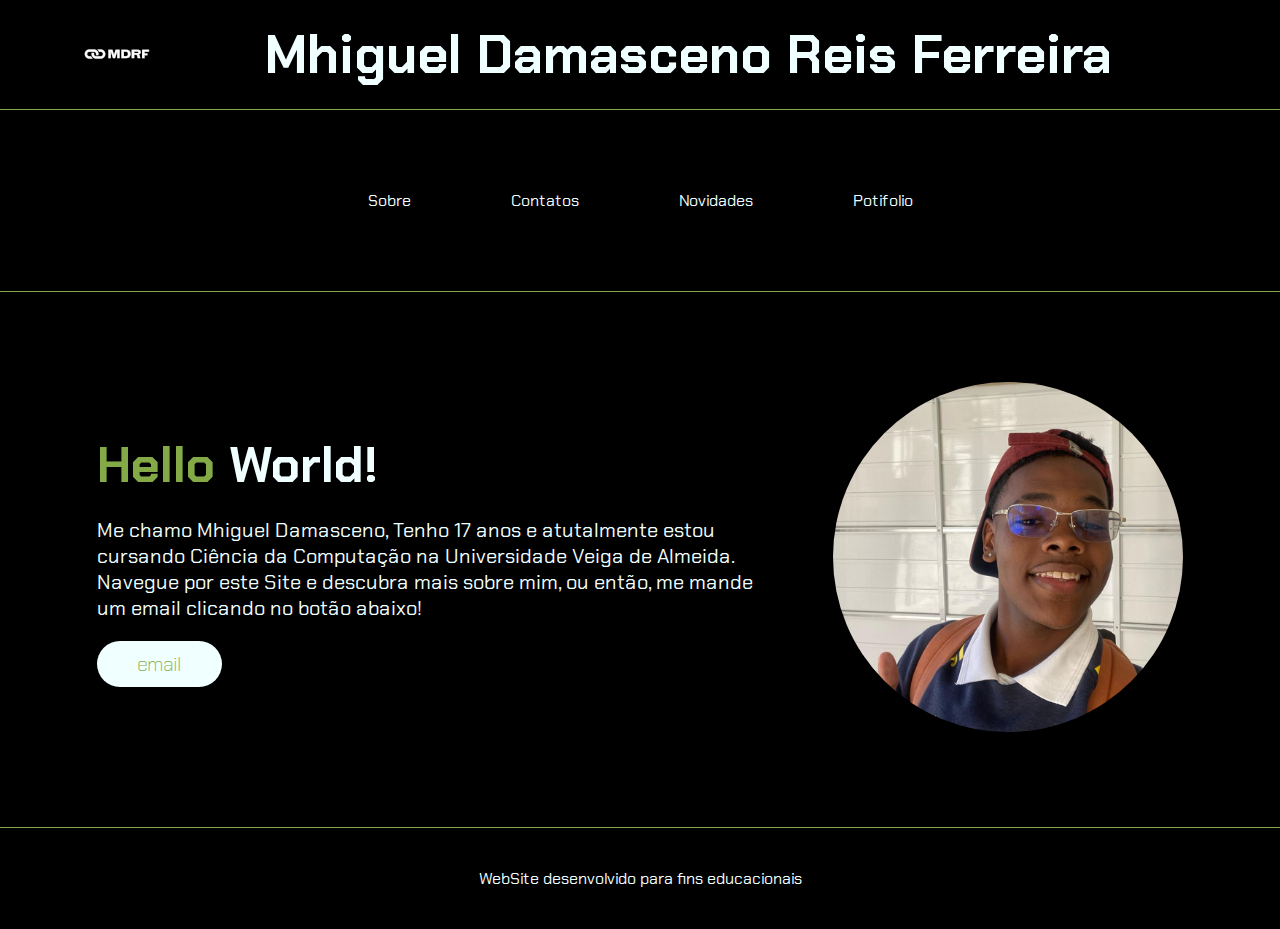
<file: html/index.html>
<!DOCTYPE html>
<html lang="pt-br">
<head>
    <meta charset="UTF-8">
    <meta name="viewport" content="width=device-width, initial-scale=1.0">
    <link rel="preconnect" href="https://fonts.googleapis.com">
<link rel="preconnect" href="https://fonts.gstatic.com" crossorigin>
<link href="https://fonts.googleapis.com/css2?family=Chakra+Petch:ital,wght@0,300;0,400;0,500;0,600;0,700;1,300;1,400;1,500;1,600;1,700&display=swap" rel="stylesheet">
    <link rel="stylesheet" href="css's/index.css">
    <link rel="shortcut icon" href="images/favicon_io/android-chrome-192x192.png" type="image/x-icon">
    <title>mdrf.io</title> 
</head>
<body>
    <header>
            <div class="interface">
                <div class="logo">
                    <a href="index.html" class="logo"> 
                        <img src="images/logo.png" alt="MDRF">
                    </a>
                </div>
                <div class="escrita"><h1>Mhiguel Damasceno Reis Ferreira</h1></div>
            </div>
    </header>
            
            <nav>  
                <ul>
                    <li>
                        <a href="sobre.html" target="_blank">Sobre</a>
                    </li>                    
                    <li>
                        <a href="contatos.html" target="_blank">Contatos</a>
                    </li>                    
                    <li>
                        <a href="novidades.html" target="_blank">Novidades</a>
                    </li>
                    <li>
                        <a href="portifolio.html" target="_blank">Potifolio</a>
                    </li>
                </ul>
            </nav> 

    
    <main>
       <section class="topo-site">
            <div class="interface2">
                <div class="flex">
                    <div class="txt-site">
                        <h1 class="titulo"> <span>Hello</span> World! </h1>
                        <p>Me chamo Mhiguel Damasceno, Tenho 17 anos e atutalmente estou cursando Ciência da Computação na Universidade Veiga de Almeida. Navegue por este Site e descubra mais sobre mim, ou então, me mande um email clicando no botão abaixo!</p>

                        <div class="mdrf-botao">
                            <a href="mailto:mhiguel.damas@gmail.com" class="mdrf-botao">
                                <button>email</button>
                            </a>
                        </div>
                    </div>

                    <div class="img-site">
                        <img src="images/perfil.png.jpg" alt="foto">
                    </div>
                </div>
            </div>
       </section>
    </main>
    
    <footer>
        <section class="rodape">
            <div class="txt-footer">
                <p>WebSite desenvolvido para fins educacionais</p>
            </div>
        </section>
</footer>
</body>
</html>
</file>
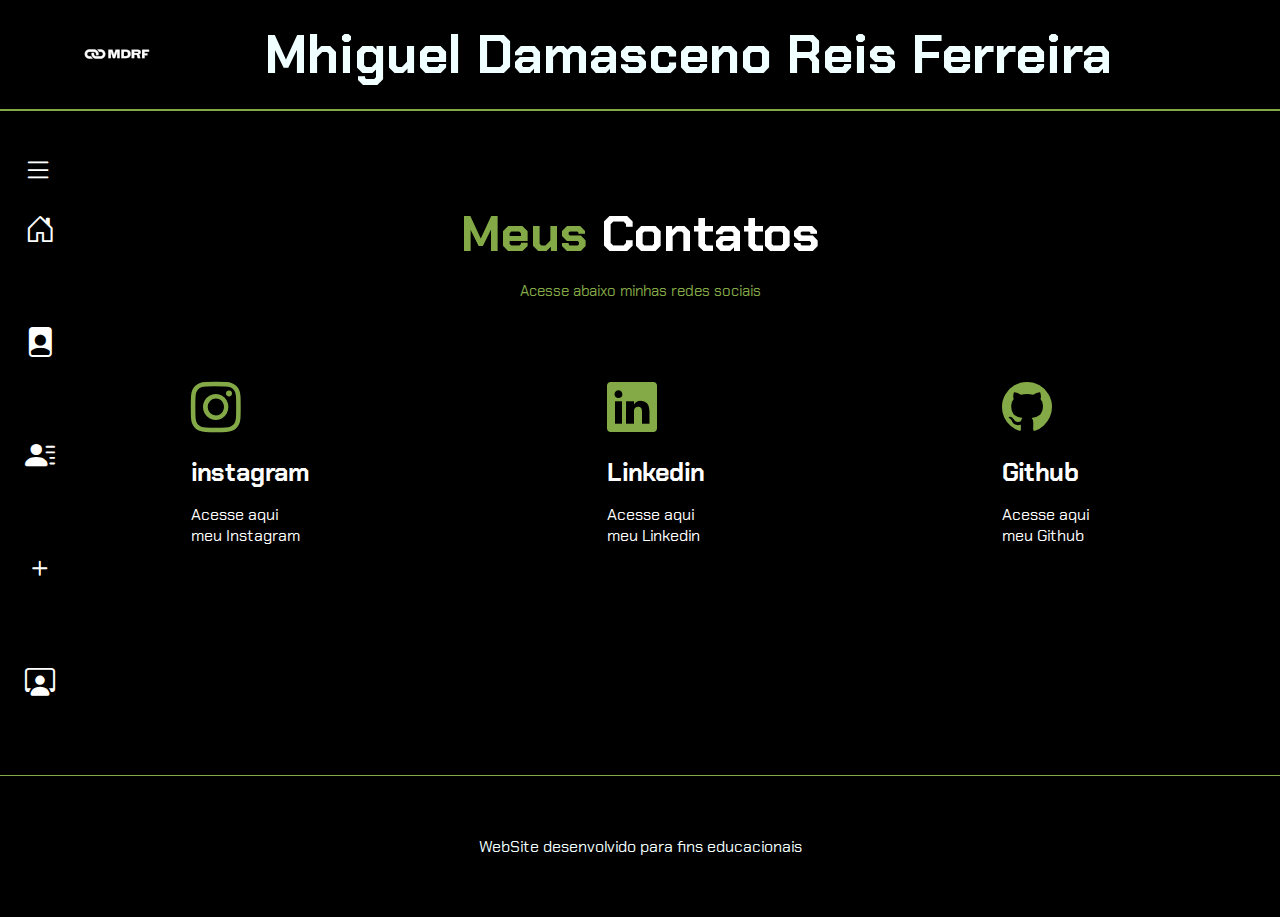
<file: html/contatos.html>
<!DOCTYPE html>
<html lang="pt-br">
<head>
    <meta charset="UTF-8">
    <meta name="viewport" content="width=device-width, initial-scale=1.0">
    <link rel="stylesheet" href="css's/pages.css">
    <link rel="preconnect" href="https://fonts.gstatic.com" crossorigin>
<link href="https://fonts.googleapis.com/css2?family=Chakra+Petch:ital,wght@0,300;0,400;0,500;0,600;0,700;1,300;1,400;1,500;1,600;1,700&display=swap" rel="stylesheet">
<link rel="stylesheet" href="https://cdn.jsdelivr.net/npm/bootstrap-icons@1.11.3/font/bootstrap-icons.min.css">
    <title>contacts</title>
</head>
<body>
    <header>
        <div class="interface">
            <div class="logo">
                <a href="index.html" class="logo"> 
                    <img src="images/logo.png" alt="MDRF">
                </a>
            </div>
            <div class="escrita"><h1>Mhiguel Damasceno Reis Ferreira</h1></div>
        </div>
</header>

<nav>
    <nav class="menu-lateral">

        <div class="mdrf-expandir">
            <i class="bi bi-list" id="mdrf-exp"></i>
        </div>

            <ul>
                <li class="item-menu ativo">
                    <a href="index.html">
                        <span class="icon"><i class="bi bi-house-door"></i></span>
                        <span class="txt-link"><p>Home</p></span>
                    </a>
                </li>
                <li class="item-menu">
                    <a href="sobre.html">
                        <span class="icon"><i class="bi bi-file-person-fill"></i></span>
                        <span class="txt-link">sobre</span>
                    </a>                
                    <li class="item-menu">
                        <a href="contatos.html">
                            <span class="icon"><i class="bi bi-person-lines-fill"></i></span>
                            <span class="txt-link">Contatos</span>
                        </a>
                </li>
                <li class="item-menu">
                    <a href="novidades.html">
                        <span class="icon"><i class="bi bi-plus"></i></span>
                        <span class="txt-link">Novidades</span>
                    </a>
                </li>
                <li class="item-menu">
                    <a href="portifolio.html">
                        <span class="icon"><i class="bi bi-person-workspace"></i></span>
                        <span class="txt-link">portifolio</span>
                    </a>
                </li>
            </ul>
    </nav>
</nav>

<main>
    <section class="topo-site"> 
            <div class="interface2"> 
                <h1 class="titulo"> <span>  Meus  </span>   Contatos </h1>
                <p class="paragrafo"> Acesse abaixo minhas redes sociais</p>
                <div class="icones"> 
                    
                        <a href="https://www.instagram.com/mhiguelzin/" target="_blank">
                            <div class="itens-box">
                                    <i class="bi bi-instagram"></i>
                                    <h2>instagram</h2>
                                    <p>Acesse aqui <br> meu Instagram</p>
                                
                            </div>
                        </a>

                        <a href="https://www.linkedin.com/in/mhiguel-damasceno-1197a72b7/?trk=opento_sprofile_details" target="_blank">
                            <div class="itens-box">
                                <i class="bi bi-linkedin"></i>
                                <h2>Linkedin</h2>
                                <p>Acesse aqui <br>meu Linkedin</p>
                            </div>
                        </a>

                        <a href="https://github.com/Mhiguels" target="_blank">
                            <div class="itens-box">
                                <i class="bi bi-github"></i>
                                <h2>Github</h2>
                                <p>Acesse aqui <br> meu Github</p>
                            </div>
                        </a>

                    </div>
                </div>
            </div>
    </section>     
</main>

<footer>
    <section class="rodape">
        <div class="txt-footer">
            <p>WebSite desenvolvido para fins educacionais</p>
        </div>
    </section>
</footer>

<script src="sidebar.js"></script>

</body>
</html>
</file>
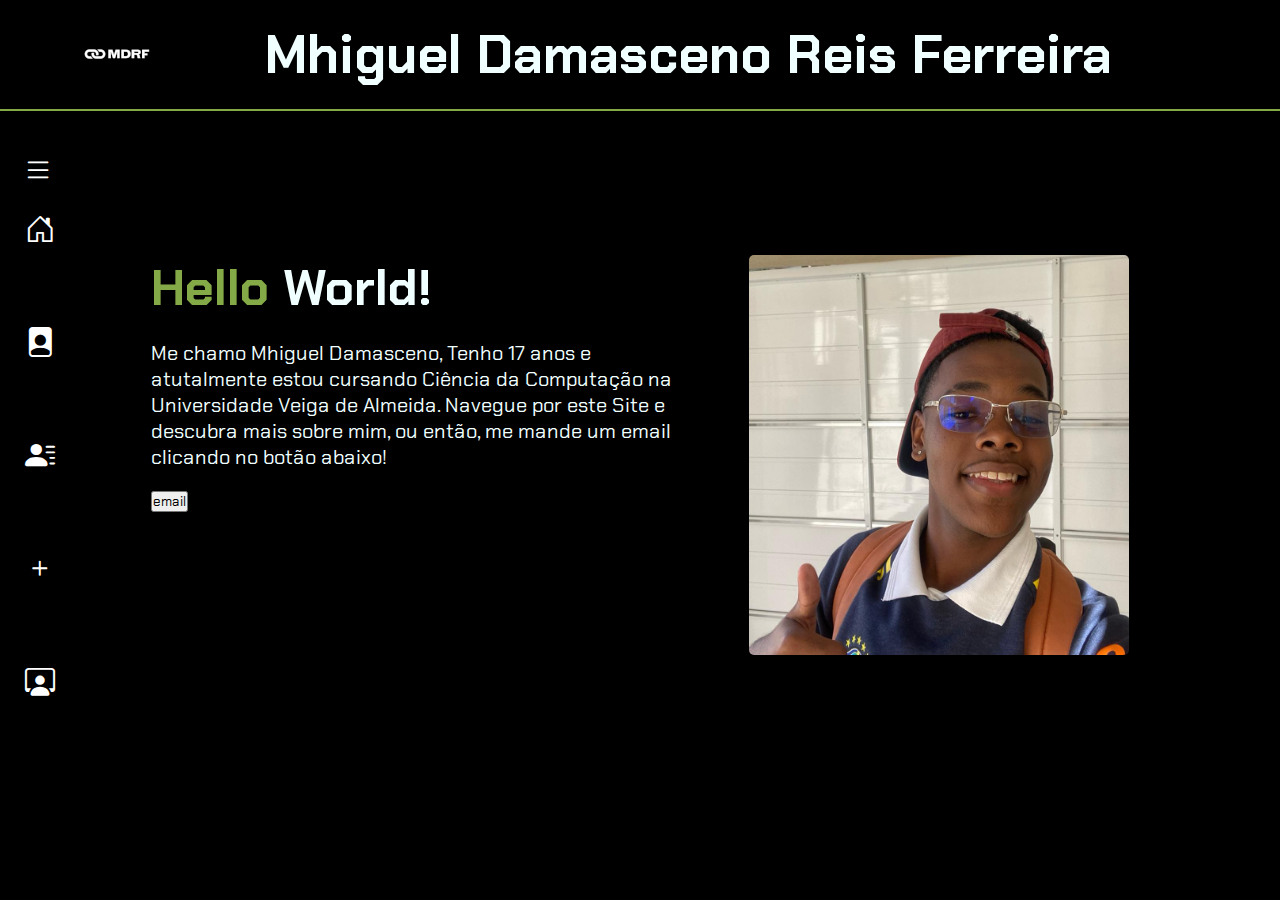
<file: html/novidades.html>
<!DOCTYPE html>
<html lang="pt-br">
<head>
    <meta charset="UTF-8">
    <meta name="viewport" content="width=device-width, initial-scale=1.0">
    <link rel="stylesheet" href="css's/pages.css">
    <link rel="preconnect" href="https://fonts.gstatic.com" crossorigin>
<link href="https://fonts.googleapis.com/css2?family=Chakra+Petch:ital,wght@0,300;0,400;0,500;0,600;0,700;1,300;1,400;1,500;1,600;1,700&display=swap" rel="stylesheet">
<link rel="stylesheet" href="https://cdn.jsdelivr.net/npm/bootstrap-icons@1.11.3/font/bootstrap-icons.min.css">
    <title>new</title>
</head>
<body>
    <header>
        <div class="interface">
            <div class="logo">
                <a href="index.html" class="logo"> 
                    <img src="images/logo.png" alt="MDRF">
                </a>
            </div>
            <div class="escrita"><h1>Mhiguel Damasceno Reis Ferreira</h1></div>
        </div>
</header>

<nav>
    <nav class="menu-lateral">

        <div class="mdrf-expandir">
            <i class="bi bi-list" id="mdrf-exp"></i>
        </div>

            <ul>
                <li class="item-menu ativo">
                    <a href="index.html">
                        <span class="icon"><i class="bi bi-house-door"></i></span>
                        <span class="txt-link"><p>Home</p></span>
                    </a>
                </li>
                <li class="item-menu">
                    <a href="sobre.html">
                        <span class="icon"><i class="bi bi-file-person-fill"></i></span>
                        <span class="txt-link">sobre</span>
                    </a>                
                    <li class="item-menu">
                        <a href="contatos.html">
                            <span class="icon"><i class="bi bi-person-lines-fill"></i></span>
                            <span class="txt-link">Contatos</span>
                        </a>
                </li>
                <li class="item-menu">
                    <a href="novidades.html">
                        <span class="icon"><i class="bi bi-plus"></i></span>
                        <span class="txt-link">Novidades</span>
                    </a>
                </li>
                <li class="item-menu">
                    <a href="portifolio.html">
                        <span class="icon"><i class="bi bi-person-workspace"></i></span>
                        <span class="txt-link">portifolio</span>
                    </a>
                </li>
            </ul>
    </nav>
</nav>

<main>
    <section class="topo-site">
        <div class="interface2">
            <div class="flex">
                <div class="txt-site">
                    <h1><span>Hello</span> World!</h1>
                    <p>Me chamo Mhiguel Damasceno, Tenho 17 anos e atutalmente estou cursando Ciência da Computação na Universidade Veiga de Almeida. Navegue por este Site e descubra mais sobre mim, ou então, me mande um email clicando no botão abaixo!</p>

                    <div class="mdrf-botao">
                        <a href="mailto:mhiguel.damas@gmail.com" class="mdrf-botao">
                            <button>email</button>
                        </a>
                    </div>
                </div>

                <div class="img-site">
                    <img src="images/perfil.png.jpg" alt="foto">
                </div>
            </div>
        </div>
   </section>
</main>



<script src="sidebar.js"></script>

</body>
</html>
</file>
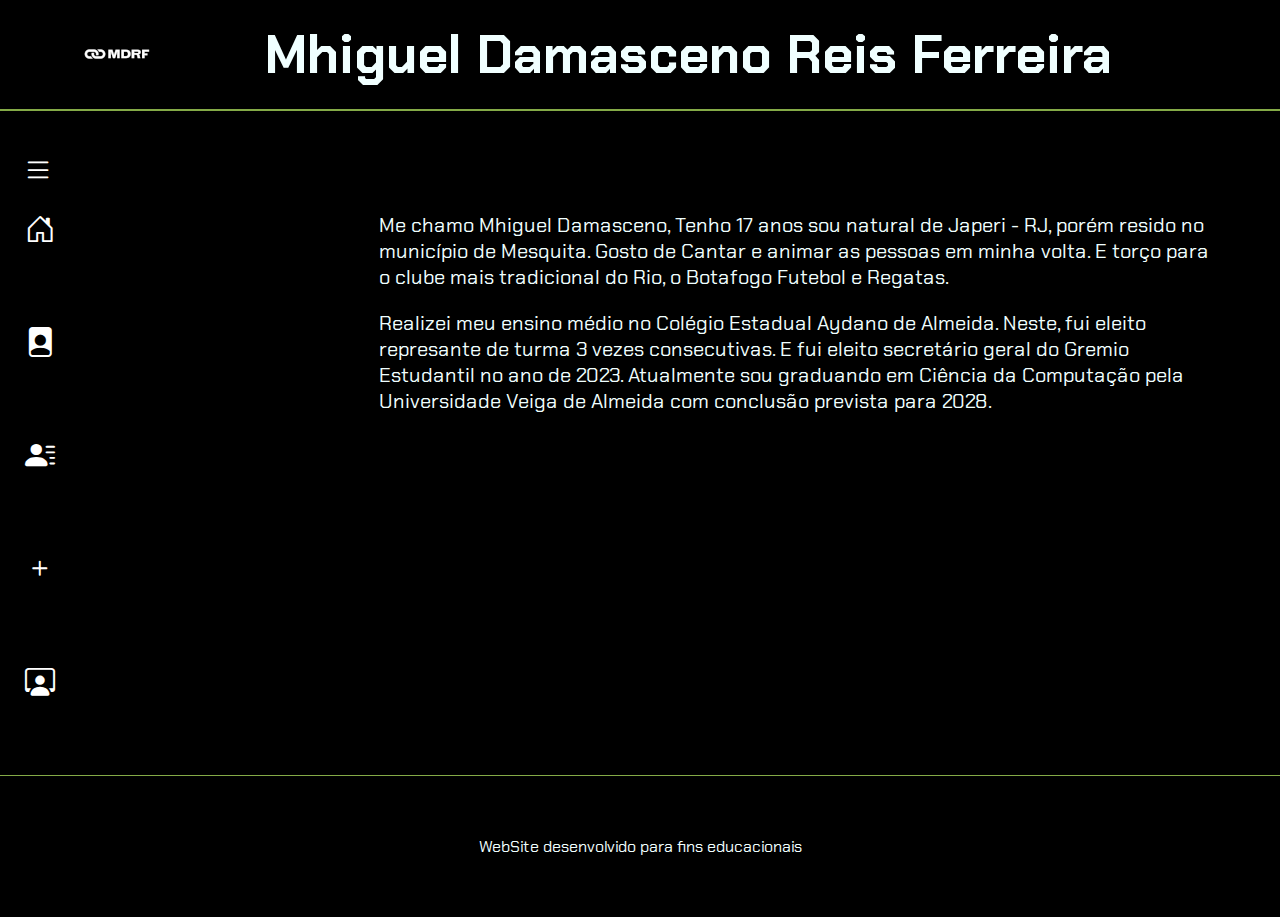
<file: html/portifolio.html>
<!DOCTYPE html>
<html lang="pt-br">
<head>
    <meta charset="UTF-8">
    <meta name="viewport" content="width=device-width, initial-scale=1.0">
    <link rel="stylesheet" href="css's/pages.css">
    <link rel="preconnect" href="https://fonts.gstatic.com" crossorigin>
<link href="https://fonts.googleapis.com/css2?family=Chakra+Petch:ital,wght@0,300;0,400;0,500;0,600;0,700;1,300;1,400;1,500;1,600;1,700&display=swap" rel="stylesheet">
<link rel="stylesheet" href="https://cdn.jsdelivr.net/npm/bootstrap-icons@1.11.3/font/bootstrap-icons.min.css">
    <title>projects</title>
</head>
<body>
    <header>
        <div class="interface">
            <div class="logo">
                <a href="index.html" class="logo"> 
                    <img src="images/logo.png" alt="MDRF">
                </a>
            </div>
            <div class="escrita"><h1>Mhiguel Damasceno Reis Ferreira</h1></div>
        </div>
</header>

<nav>
    <nav class="menu-lateral">

        <div class="mdrf-expandir">
            <i class="bi bi-list" id="mdrf-exp"></i>
        </div>

            <ul>
                <li class="item-menu ativo">
                    <a href="index.html">
                        <span class="icon"><i class="bi bi-house-door"></i></span>
                        <span class="txt-link"><p>Home</p></span>
                    </a>
                </li>
                <li class="item-menu">
                    <a href="sobre.html">
                        <span class="icon"><i class="bi bi-file-person-fill"></i></span>
                        <span class="txt-link">sobre</span>
                    </a>                
                    <li class="item-menu">
                        <a href="contatos.html">
                            <span class="icon"><i class="bi bi-person-lines-fill"></i></span>
                            <span class="txt-link">Contatos</span>
                        </a>
                </li>
                <li class="item-menu">
                    <a href="novidades.html">
                        <span class="icon"><i class="bi bi-plus"></i></span>
                        <span class="txt-link">Novidades</span>
                    </a>
                </li>
                <li class="item-menu">
                    <a href="portifolio.html">
                        <span class="icon"><i class="bi bi-person-workspace"></i></span>
                        <span class="txt-link">portifolio</span>
                    </a>
                </li>
            </ul>
    </nav>
</nav>

<main>
    se
    <section class="icones">
        <div class="interface">
            <h1><span>Meus</span> Projetos</h1>
                <div class="flex">
                    <div class="itens-box">
                        <i class="bi bi-file-earmark-code-fill"></i>
                        <h2>Projetos</h2>
                        <p>Ainda não há projetos disponiveis</p>
                    </div>

                    <div class="txt-site">
                        <p>Me chamo Mhiguel Damasceno, Tenho 17 anos sou natural de Japeri - RJ, porém resido no município de Mesquita. Gosto de Cantar e animar as pessoas em minha volta. E torço para o clube mais tradicional do Rio, o Botafogo Futebol e Regatas.</p> 
                        <p>Realizei meu ensino médio no Colégio Estadual Aydano de Almeida. Neste, fui eleito represante de turma 3 vezes consecutivas. E fui eleito secretário geral do Gremio Estudantil no ano de 2023. Atualmente sou graduando em Ciência da Computação pela Universidade Veiga de Almeida com conclusão prevista para 2028.</p>
                    </div>
                </div>
    </section>     
</main>

<footer>
    <section class="rodape">
        <div class="txt-footer">
            <p>WebSite desenvolvido para fins educacionais</p>
        </div>
    </section>
</footer>


<script src="sidebar.js"></script>
</body>
</html>
</file>
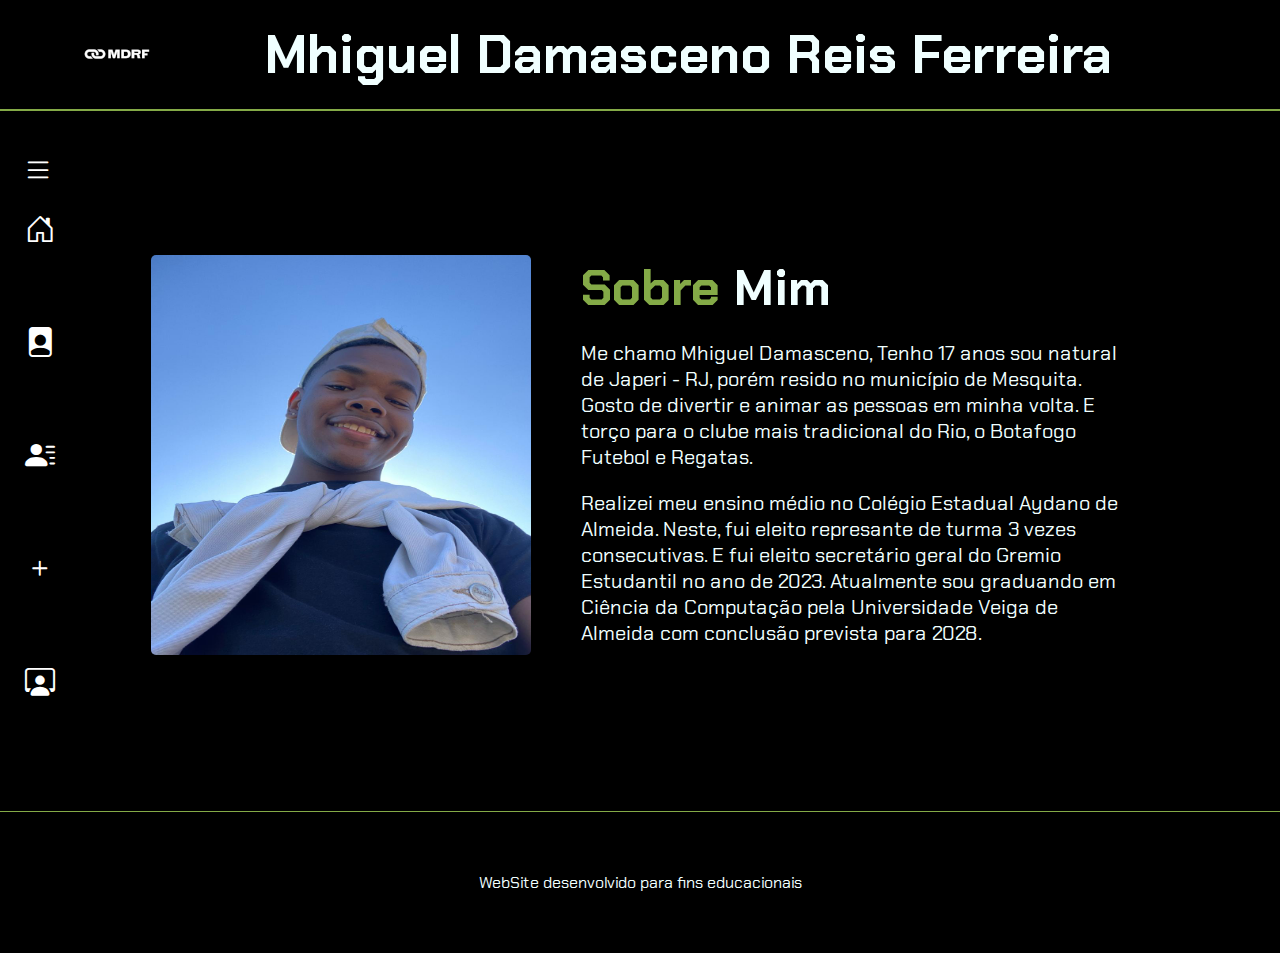
<file: html/sobre.html>
<!DOCTYPE html>
<html lang="pt-br">
<head>
    <meta charset="UTF-8">
    <meta name="viewport" content="width=device-width, initial-scale=1.0">
    <link rel="stylesheet" href="css's/pages.css">
    <link rel="preconnect" href="https://fonts.gstatic.com" crossorigin>
<link href="https://fonts.googleapis.com/css2?family=Chakra+Petch:ital,wght@0,300;0,400;0,500;0,600;0,700;1,300;1,400;1,500;1,600;1,700&display=swap" rel="stylesheet">
<link rel="stylesheet" href="https://cdn.jsdelivr.net/npm/bootstrap-icons@1.11.3/font/bootstrap-icons.min.css">
    <title>about</title>
<body>
    <header>
        <div class="interface">
            <div class="logo">
                <a href="index.html" class="logo"> 
                    <img src="images/logo.png" alt="MDRF">
                </a>
            </div>
            <div class="escrita"><h1>Mhiguel Damasceno Reis Ferreira</h1></div>
        </div>
</header>

<nav>
    <nav class="menu-lateral">

        <div class="mdrf-expandir">
            <i class="bi bi-list" id="mdrf-exp"></i>
        </div>

            <ul>
                <li class="item-menu ativo">
                    <a href="index.html">
                        <span class="icon"><i class="bi bi-house-door"></i></span>
                        <span class="txt-link"><p>Home</p></span>
                    </a>
                </li>
                <li class="item-menu">
                    <a href="sobre.html">
                        <span class="icon"><i class="bi bi-file-person-fill"></i></span>
                        <span class="txt-link">sobre</span>
                    </a>                
                    <li class="item-menu">
                        <a href="contatos.html">
                            <span class="icon"><i class="bi bi-person-lines-fill"></i></span>
                            <span class="txt-link">Contatos</span>
                        </a>
                </li>
                <li class="item-menu">
                    <a href="novidades.html">
                        <span class="icon"><i class="bi bi-plus"></i></span>
                        <span class="txt-link">Novidades</span>
                    </a>
                </li>
                <li class="item-menu">
                    <a href="portifolio.html">
                        <span class="icon"><i class="bi bi-person-workspace"></i></span>
                        <span class="txt-link">portifolio</span>
                    </a>
                </li>
            </ul>
    </nav>
</nav>

<main>
    <section class="topo-site">
        <div class="interface2">
            <div class="flex">
                <div class="img-site">
                    <img src="images/sobre.jpg" alt="foto">
                </div>

                <div class="txt-site">
                    <h1><span>Sobre</span> Mim</h1>
                        <p>Me chamo Mhiguel Damasceno, Tenho 17 anos sou natural de Japeri - RJ, porém resido no município de Mesquita. Gosto de divertir e animar as pessoas em minha volta. E torço para o clube mais tradicional do Rio, o Botafogo Futebol e Regatas.</p> 
                        <p>Realizei meu ensino médio no Colégio Estadual Aydano de Almeida. Neste, fui eleito represante de turma 3 vezes consecutivas. E fui eleito secretário geral do Gremio Estudantil no ano de 2023. Atualmente sou graduando em Ciência da Computação pela Universidade Veiga de Almeida com conclusão prevista para 2028.</p>
                </div>
            </div>
   </section>
</main>

<footer>
    <section class="rodape">
        <div class="txt-footer">
            <p>WebSite desenvolvido para fins educacionais</p>
        </div>
    </section>
</footer>

<script src="sidebar.js"></script>

</body>
</html>
</file>
